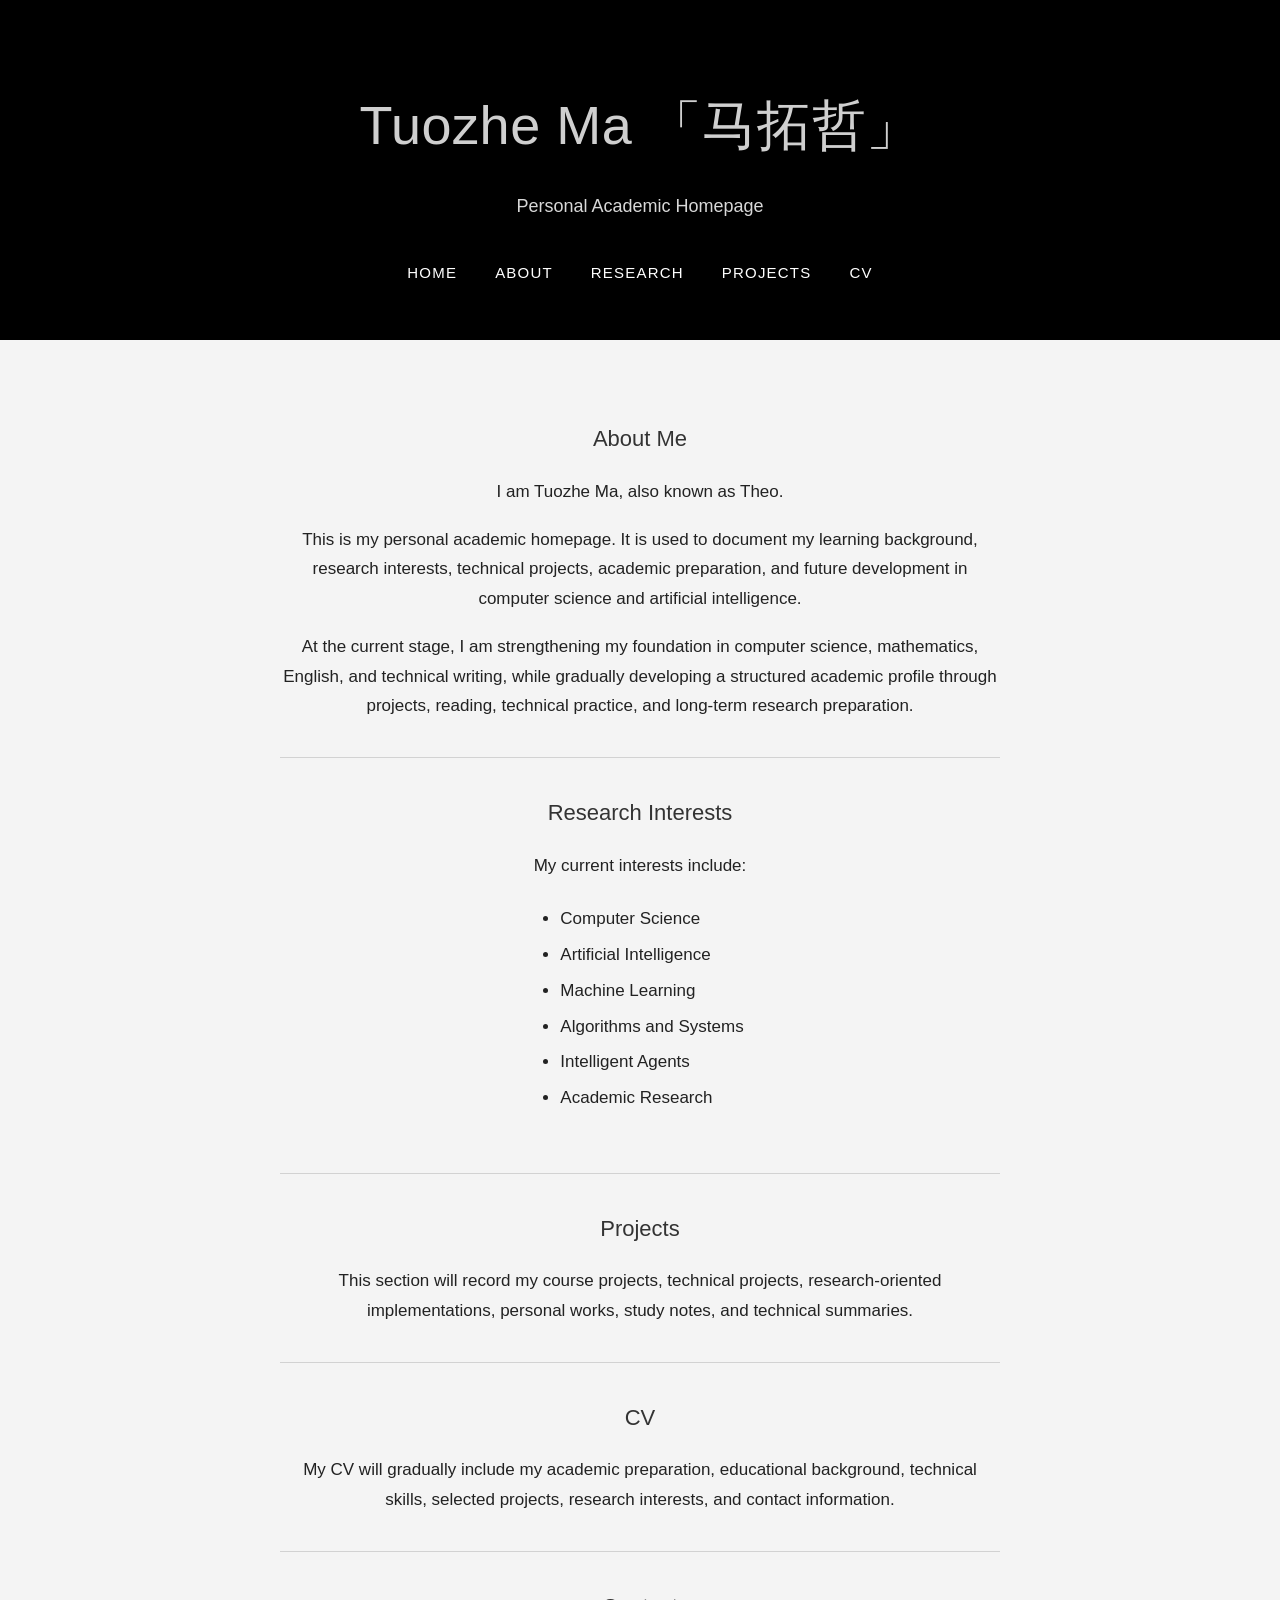
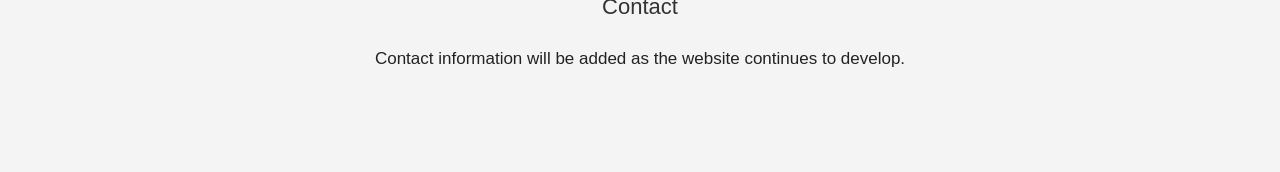
<file: layouts/index.html>
<!DOCTYPE html>
<html lang="en">
<head>
  <meta charset="UTF-8">
  <meta name="viewport" content="width=device-width, initial-scale=1.0">
  <title>Tuozhe Ma 「马拓哲」 | Academic Homepage</title>

  <style>
    body {
      margin: 0;
      background: #f4f4f4;
      color: #222;
      font-family: "Helvetica Neue", Arial, sans-serif;
      font-size: 17px;
      line-height: 1.75;
    }

    a {
      color: inherit;
      text-decoration: none;
    }

    a:hover {
      text-decoration: underline;
    }

    .hero {
      background: #000;
      color: #f2f2f2;
      text-align: center;
      padding: 78px 24px 54px 24px;
    }

    .hero-title {
  font-family: "Microsoft YaHei", "Noto Sans CJK SC", "PingFang SC", "Helvetica Neue", Arial, sans-serif;
  font-size: 54px;
  font-weight: 400;
  letter-spacing: 0.01em;
  margin: 0;
  color: #cfcfcf;
  opacity: 1;
  text-shadow: none;
}

.hero-name {
  font-family: inherit;
  font-weight: 400;
  color: #cfcfcf;
  opacity: 1;
}

    .hero-subtitle {
      font-size: 18px;
      font-weight: 300;
      margin-top: 18px;
      color: #d8d8d8;
    }

    .nav {
      margin-top: 38px;
      display: flex;
      justify-content: center;
      align-items: center;
      gap: 38px;
      flex-wrap: wrap;
    }

    .nav a {
      color: #ffffff;
      font-size: 15px;
      font-weight: 500;
      letter-spacing: 0.08em;
      text-transform: uppercase;
    }

    .main {
      max-width: 760px;
      margin: 0 auto;
      padding: 46px 32px 80px 32px;
      text-align: center;
    }

    h1, h2 {
      font-family: "Helvetica Neue", Arial, sans-serif;
      font-weight: 400;
      color: #333;
    }

    h2 {
      font-size: 22px;
      margin-top: 34px;
      margin-bottom: 18px;
    }

    p {
      margin: 0 auto 18px auto;
      max-width: 720px;
    }

    ul {
      display: inline-block;
      text-align: left;
      margin: 0 auto 18px auto;
      padding-left: 24px;
    }

    li {
      margin: 6px 0;
    }

    hr {
      border: none;
      border-top: 1px solid #d2d2d2;
      margin: 36px auto;
      max-width: 720px;
    }

    .section-title {
      font-size: 20px;
      font-weight: 400;
      margin-top: 34px;
      margin-bottom: 16px;
    }

    @media (max-width: 700px) {
      .hero {
        padding: 58px 20px 42px 20px;
      }

      .hero-title {
        font-size: 38px;
      }

      .hero-subtitle {
        font-size: 16px;
      }

      .nav {
        gap: 22px;
      }

      .main {
        padding: 38px 24px 64px 24px;
      }
    }
  </style>
</head>

<body>

  <header class="hero">
  <h1 class="hero-title">
    <span class="hero-name">Tuozhe Ma</span>
    <span class="hero-name">「马拓哲」</span>
  </h1>

  <div class="hero-subtitle">Personal Academic Homepage</div>

  <nav class="nav">
<a href="/academic-site-polished/">HOME</a>
<a href="/academic-site-polished/about/">ABOUT</a>
<a href="/academic-site-polished/research/">RESEARCH</a>
<a href="/academic-site-polished/projects/">PROJECTS</a>
<a href="/academic-site-polished/cv/">CV</a>
  </nav>
</header>

  <main class="main">
    <h2>About Me</h2>

    <p>
      I am Tuozhe Ma, also known as Theo.
    </p>

    <p>
      This is my personal academic homepage. It is used to document my learning background,
      research interests, technical projects, academic preparation, and future development
      in computer science and artificial intelligence.
    </p>

    <p>
      At the current stage, I am strengthening my foundation in computer science,
      mathematics, English, and technical writing, while gradually developing a structured
      academic profile through projects, reading, technical practice, and long-term research preparation.
    </p>

    <hr>

    <h2>Research Interests</h2>

    <p>
      My current interests include:
    </p>

    <ul>
      <li>Computer Science</li>
      <li>Artificial Intelligence</li>
      <li>Machine Learning</li>
      <li>Algorithms and Systems</li>
      <li>Intelligent Agents</li>
      <li>Academic Research</li>
    </ul>

    <hr>

    <h2>Projects</h2>

    <p>
      This section will record my course projects, technical projects, research-oriented
      implementations, personal works, study notes, and technical summaries.
    </p>

    <hr>

    <h2>CV</h2>

    <p>
      My CV will gradually include my academic preparation, educational background,
      technical skills, selected projects, research interests, and contact information.
    </p>

    <hr>

    <h2>Contact</h2>

    <p>
      Contact information will be added as the website continues to develop.
    </p>
  </main>

</body>
</html>
</file>
